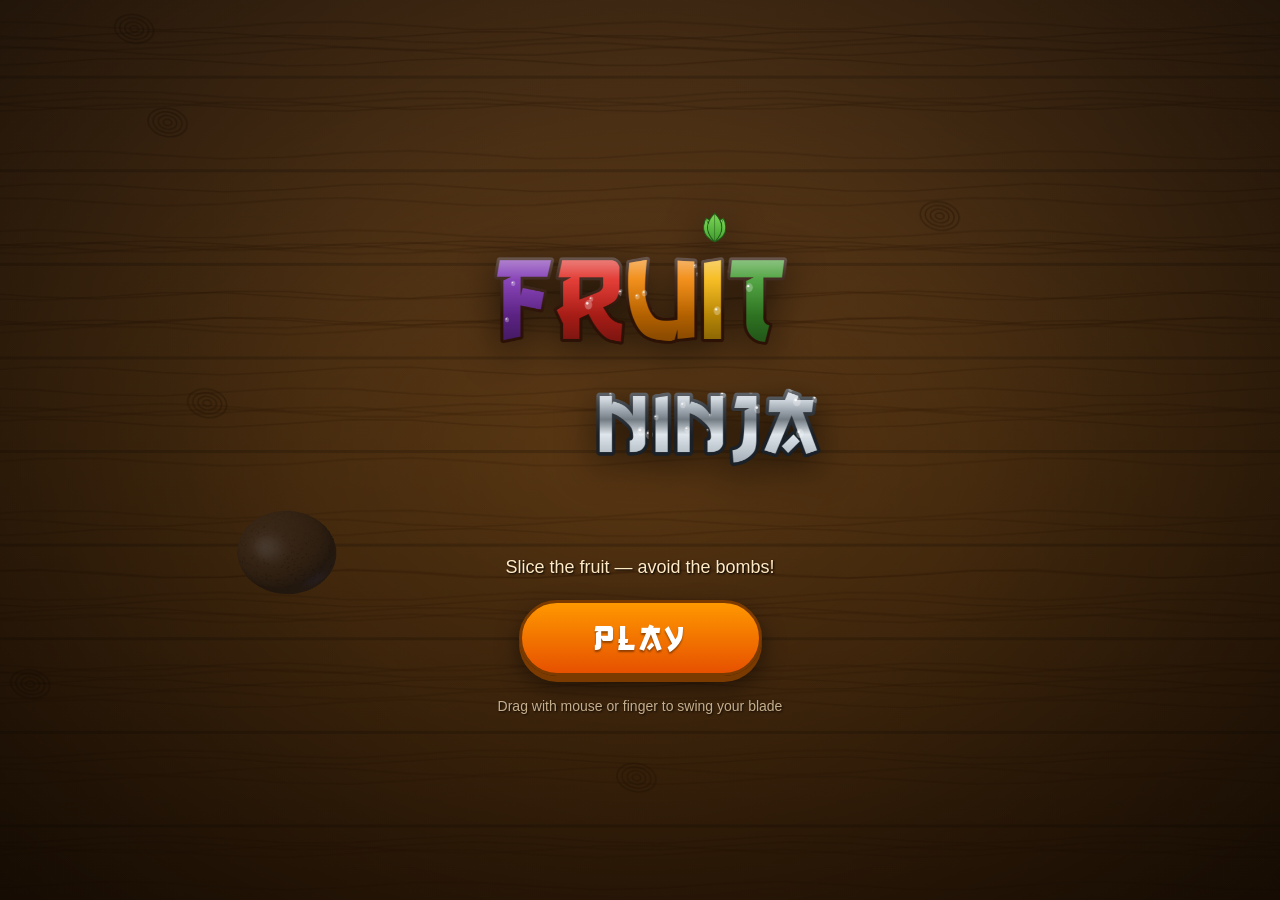
<file: index.html>
<!DOCTYPE html>
<html lang="en">
<head>
  <meta charset="UTF-8">
  <meta name="viewport" content="width=device-width, initial-scale=1.0, user-scalable=no">
  <title>Fruit Ninja</title>
  <link rel="stylesheet" href="style.css">
</head>
<body>
  <div id="game-container">
    <canvas id="webgl"></canvas>
    <canvas id="overlay"></canvas>

    <div id="hud" class="hidden">
      <div id="score-panel">
        <span id="score-icon">🍉</span>
        <span id="score">0</span>
      </div>
      <div id="best-panel">BEST <span id="best">0</span></div>
      <div id="lives-panel">
        <span class="strike" data-life="0" style="--j:-8deg"></span>
        <span class="strike" data-life="1" style="--j:6deg"></span>
        <span class="strike" data-life="2" style="--j:-4deg"></span>
      </div>
    </div>

    <div id="banner" class="hidden"></div>

    <div id="menu-screen" class="screen">
      <canvas id="logo" width="1100" height="620"></canvas>
      <p class="subtitle">Slice the fruit — avoid the bombs!</p>
      <button id="play-btn" class="big-btn">PLAY</button>
      <p class="hint">Drag with mouse or finger to swing your blade</p>
    </div>

    <div id="gameover-screen" class="screen hidden">
      <h1 class="title-over">GAME OVER</h1>
      <p id="final-score" class="final-score">Score: 0</p>
      <p id="new-best" class="new-best hidden">★ NEW BEST ★</p>
      <button id="replay-btn" class="big-btn">PLAY AGAIN</button>
    </div>

    <div id="loading">Loading…</div>
  </div>

  <script type="module" src="game.js"></script>
</body>
</html>
</file>
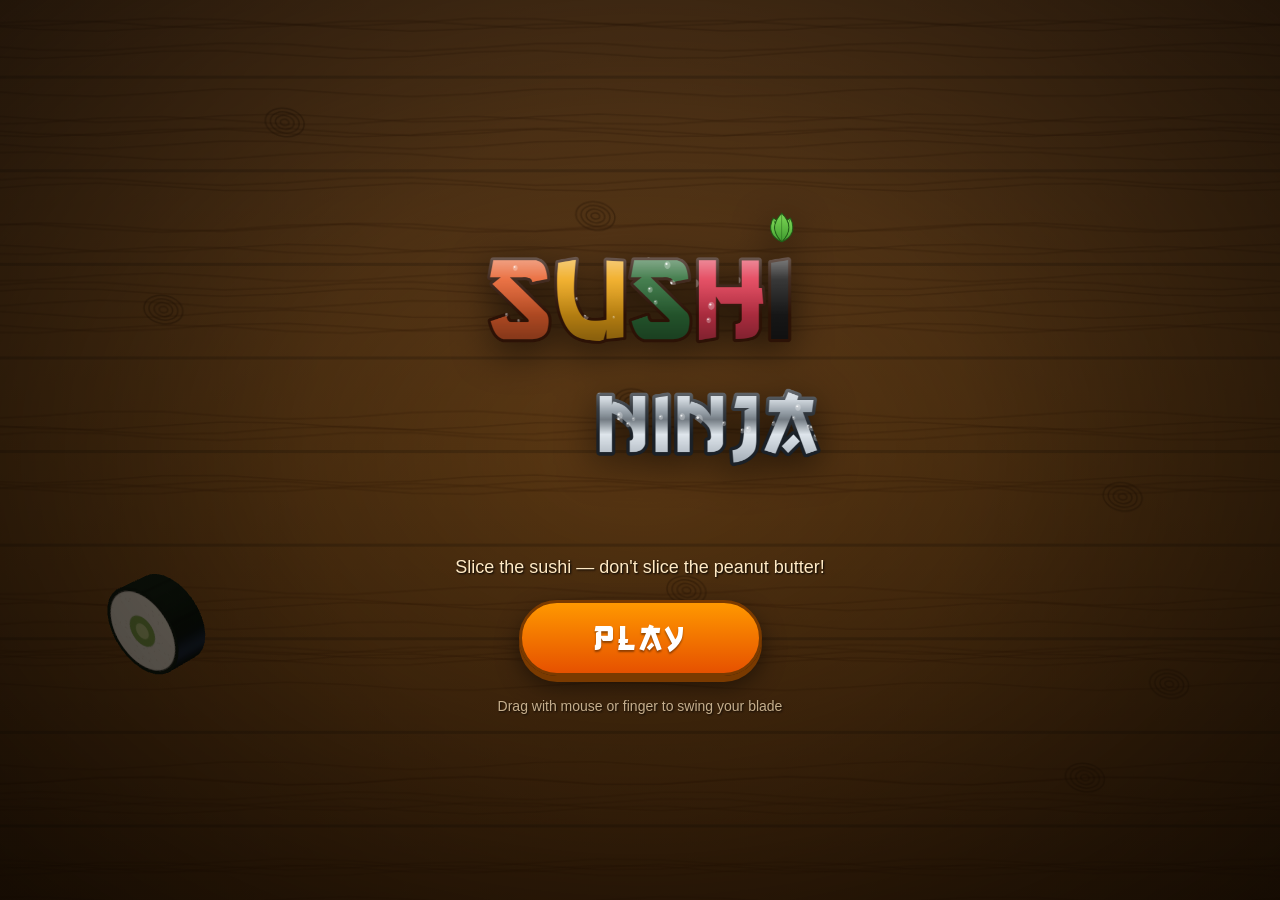
<file: sushi/index.html>
<!DOCTYPE html>
<html lang="en">
<head>
  <meta charset="UTF-8">
  <meta name="viewport" content="width=device-width, initial-scale=1.0, user-scalable=no">
  <title>Sushi Ninja</title>
  <link rel="stylesheet" href="../style.css">
</head>
<body>
  <div id="game-container">
    <canvas id="webgl"></canvas>
    <canvas id="overlay"></canvas>

    <div id="hud" class="hidden">
      <div id="score-panel">
        <span id="score-icon">🍣</span>
        <span id="score">0</span>
      </div>
      <div id="best-panel">BEST <span id="best">0</span></div>
      <div id="lives-panel">
        <span class="strike" data-life="0" style="--j:-8deg"></span>
        <span class="strike" data-life="1" style="--j:6deg"></span>
        <span class="strike" data-life="2" style="--j:-4deg"></span>
      </div>
    </div>

    <div id="banner" class="hidden"></div>

    <div id="menu-screen" class="screen">
      <canvas id="logo" width="1100" height="620"></canvas>
      <p class="subtitle">Slice the sushi — don't slice the peanut butter!</p>
      <button id="play-btn" class="big-btn">PLAY</button>
      <p class="hint">Drag with mouse or finger to swing your blade</p>
    </div>

    <div id="gameover-screen" class="screen hidden">
      <h1 class="title-over">GAME OVER</h1>
      <p id="final-score" class="final-score">Score: 0</p>
      <p id="new-best" class="new-best hidden">★ NEW BEST ★</p>
      <button id="replay-btn" class="big-btn">PLAY AGAIN</button>
    </div>

    <div id="loading">Loading…</div>
  </div>

  <script>window.FN_THEME = 'sushi';</script>
  <script type="module" src="../game.js"></script>
</body>
</html>
</file>
<file: style.css>
@font-face {
  font-family: 'Gang Of Three';
  src: url('assets/fonts/go3v2.ttf') format('truetype');
  font-display: swap;
}

* {
  margin: 0;
  padding: 0;
  box-sizing: border-box;
  -webkit-tap-highlight-color: transparent;
}

html, body {
  width: 100%;
  height: 100%;
  overflow: hidden;
  background: #1a0f08;
  font-family: 'Trebuchet MS', 'Segoe UI', sans-serif;
  user-select: none;
  -webkit-user-select: none;
  touch-action: none;
}

#game-container { position: relative; width: 100%; height: 100%; }

#webgl, #overlay {
  position: absolute;
  inset: 0;
  width: 100%;
  height: 100%;
  display: block;
}
#overlay { pointer-events: none; }
#webgl { cursor: crosshair; }

.hidden { display: none !important; }

/* ---------- HUD ---------- */

#hud {
  position: absolute;
  top: 0; left: 0; right: 0;
  padding: 14px 20px;
  display: flex;
  justify-content: space-between;
  align-items: flex-start;
  pointer-events: none;
  z-index: 5;
}

#score-panel {
  font-family: 'Gang Of Three', 'Trebuchet MS', sans-serif;
  font-size: 46px;
  color: #ffd54a;
  text-shadow: 2px 3px 0 #5b3000, 0 0 14px rgba(0,0,0,0.55);
  display: flex; align-items: center; gap: 10px;
  letter-spacing: 1px;
}
#score-icon { font-size: 30px; }

#best-panel {
  font-family: 'Gang Of Three', 'Trebuchet MS', sans-serif;
  position: absolute;
  top: 64px; left: 22px;
  font-size: 20px;
  color: #ffe9a8;
  letter-spacing: 1px;
  text-shadow: 1px 2px 0 #5b3000;
}

/* ---- Lives = red X strike marks (Fruit Ninja style) ---- */
#lives-panel { display: flex; gap: 12px; padding-top: 4px; }

.strike {
  position: relative;
  width: 34px; height: 34px;
  display: inline-block;
  transform: rotate(var(--j, 0deg));
}
.strike::before, .strike::after {
  content: '';
  position: absolute;
  top: 50%; left: 50%;
  width: 40px; height: 10px;
  border-radius: 6px;
  /* unfilled = faint carved cross */
  background: rgba(255, 240, 230, 0.16);
  box-shadow: inset 0 -1px 2px rgba(0,0,0,0.4);
  transition: background .2s, box-shadow .2s, filter .2s;
}
.strike::before { transform: translate(-50%, -50%) rotate(45deg); }
.strike::after  { transform: translate(-50%, -50%) rotate(-45deg); }

.strike.lost::before, .strike.lost::after {
  background: linear-gradient(180deg, #ff6b5a, #d4291c 55%, #a40f07);
  box-shadow:
    0 1px 3px rgba(0,0,0,0.5),
    inset 0 2px 2px rgba(255,255,255,0.45),
    inset 0 -2px 3px rgba(120,0,0,0.6),
    0 0 12px rgba(255,60,40,0.55);
}
.strike.lost { animation: strike-pop .3s ease-out; }
@keyframes strike-pop {
  0% { transform: rotate(var(--j,0deg)) scale(1.8); }
  60% { transform: rotate(var(--j,0deg)) scale(0.9); }
  100% { transform: rotate(var(--j,0deg)) scale(1); }
}

/* ---------- Banner (combo / messages) ---------- */

#banner {
  font-family: 'Gang Of Three', 'Trebuchet MS', sans-serif;
  position: absolute;
  left: 50%; top: 34%;
  transform: translate(-50%, -50%);
  font-size: clamp(40px, 8vw, 76px);
  color: #ffdf5b;
  text-shadow: 3px 4px 0 #a8500a, 0 0 26px rgba(255,180,40,.9);
  pointer-events: none;
  z-index: 6;
  white-space: nowrap;
  text-align: center;
  animation: banner-pop .95s ease-out forwards;
}
@keyframes banner-pop {
  0%   { transform: translate(-50%,-50%) scale(.3) rotate(-6deg); opacity: 0; }
  20%  { transform: translate(-50%,-50%) scale(1.18) rotate(-3deg); opacity: 1; }
  60%  { transform: translate(-50%,-50%) scale(1) rotate(-2deg); opacity: 1; }
  100% { transform: translate(-50%,-72%) scale(1) rotate(-2deg); opacity: 0; }
}

/* ---------- Screens ---------- */

.screen {
  position: absolute;
  inset: 0;
  display: flex;
  flex-direction: column;
  align-items: center;
  justify-content: center;
  gap: 22px;
  background: radial-gradient(ellipse at center, rgba(10,5,0,.2), rgba(5,2,0,.68));
  z-index: 10;
}

/* Title card canvas (rendered in JS with the Gang of Three font) */
#logo {
  width: min(78vw, 620px);
  height: auto;
  filter: drop-shadow(0 10px 18px rgba(0,0,0,.6));
}

.title-over {
  font-family: 'Gang Of Three', 'Trebuchet MS', sans-serif;
  font-size: clamp(48px, 11vw, 104px);
  color: #ff5252;
  -webkit-text-stroke: 3px #4a0d0d;
  paint-order: stroke fill;
  text-shadow: 0 5px 0 #4a0d0d, 0 0 22px rgba(255,80,80,.5);
  letter-spacing: 2px;
}

.subtitle, .hint {
  color: #ffe9c4;
  font-size: 18px;
  text-shadow: 1px 1px 2px #000;
  text-align: center;
  padding: 0 20px;
}
.hint { font-size: 14px; opacity: .7; }

.final-score {
  font-family: 'Gang Of Three', 'Trebuchet MS', sans-serif;
  font-size: 42px; color: #ffd54a; text-shadow: 2px 3px 0 #5b3000; letter-spacing: 1px;
}
.new-best {
  font-family: 'Gang Of Three', 'Trebuchet MS', sans-serif;
  font-size: 30px; color: #76ff7a;
  text-shadow: 2px 2px 0 #1b5e20;
  letter-spacing: 1px;
  animation: best-blink .8s ease-in-out infinite alternate;
}
@keyframes best-blink {
  from { opacity: .6; transform: scale(1); }
  to   { opacity: 1; transform: scale(1.08); }
}

.big-btn {
  font-family: 'Gang Of Three', 'Trebuchet MS', sans-serif;
  font-size: 36px;
  letter-spacing: 3px;
  color: #fff;
  background: linear-gradient(#ff9800, #e65100);
  border: 3px solid #7a3a00;
  border-radius: 50px;
  padding: 14px 72px;
  cursor: pointer;
  box-shadow: 0 6px 0 #7a3a00, 0 10px 22px rgba(0,0,0,.5);
  transition: transform .08s, box-shadow .08s, filter .1s;
  text-shadow: 0 2px 2px rgba(0,0,0,.4);
}
.big-btn:hover { filter: brightness(1.1); }
.big-btn:active {
  transform: translateY(4px);
  box-shadow: 0 2px 0 #7a3a00, 0 4px 10px rgba(0,0,0,.5);
}

#loading {
  position: absolute;
  inset: 0;
  display: flex;
  align-items: center;
  justify-content: center;
  font-size: 24px;
  color: #ffe9c4;
  background: #1a0f08;
  z-index: 20;
}
</file>
